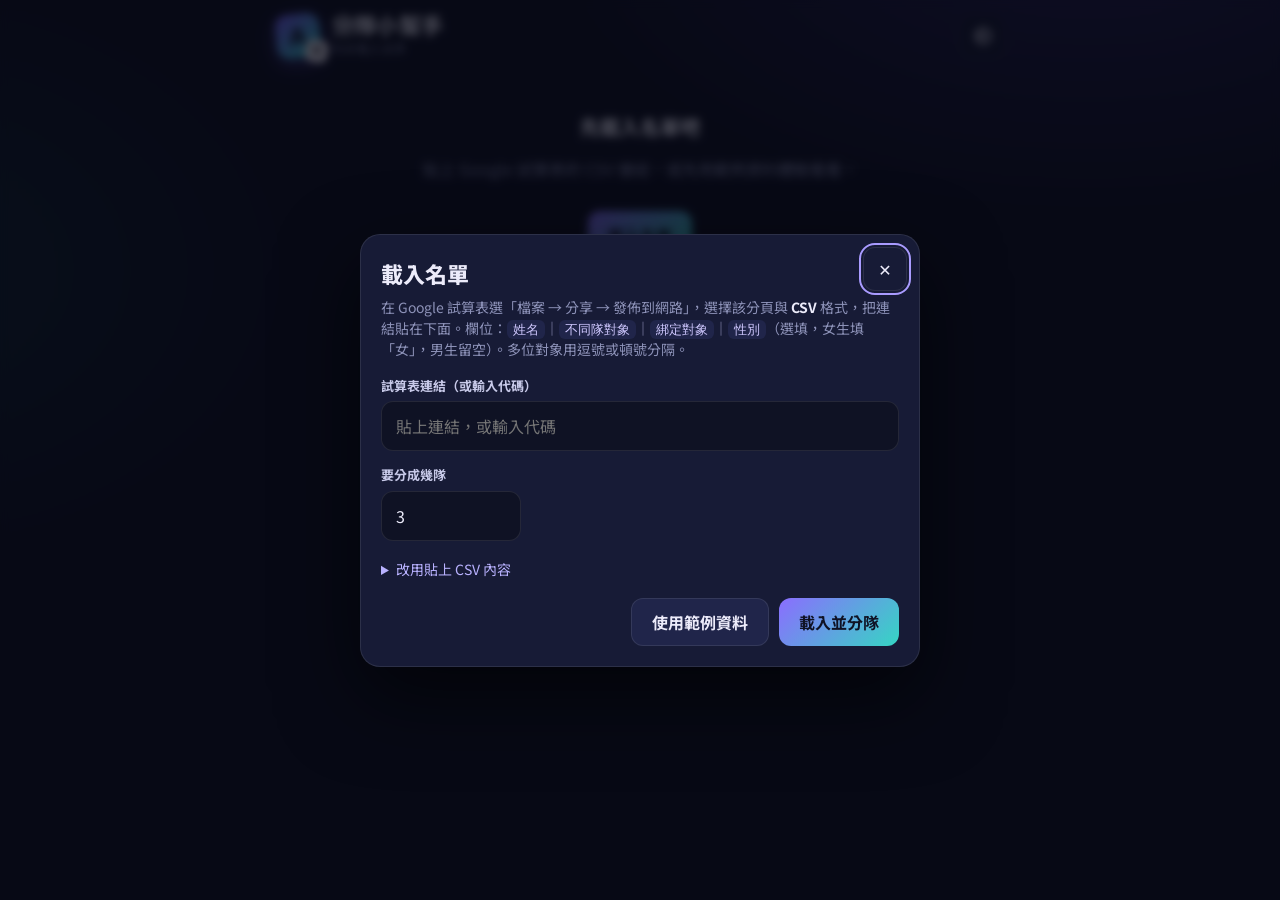
<file: index.html>
<!doctype html>
<html lang="zh-Hant">
<head>
  <meta charset="utf-8">
  <meta name="viewport" content="width=device-width, initial-scale=1, viewport-fit=cover">
  <title>分隊小幫手｜點名字，揭曉你的隊伍</title>
  <meta name="description" content="從 Google 試算表讀取名單，依「不同隊」與「綁定同隊」條件自動隨機分隊。點開名字就能看到所屬隊伍，手機即開即用。">
  <meta name="theme-color" content="#0f1224">
  <link rel="manifest" href="manifest.webmanifest">
  <link rel="icon" href="icon.svg" type="image/svg+xml">
  <link rel="apple-touch-icon" href="icon.svg">
  <meta name="apple-mobile-web-app-capable" content="yes">
  <meta name="mobile-web-app-capable" content="yes">
  <link rel="preconnect" href="https://fonts.googleapis.com">
  <link rel="preconnect" href="https://fonts.gstatic.com" crossorigin>
  <link href="https://fonts.googleapis.com/css2?family=Bricolage+Grotesque:wght@700;800&family=Noto+Sans+TC:wght@400;500;700&family=JetBrains+Mono:wght@500&display=swap" rel="stylesheet">
  <link rel="stylesheet" href="style.css">
</head>
<body>
  <div class="app" id="app">
    <header class="topbar">
      <div class="brand">
        <span class="brand-mark" aria-hidden="true">A<i>B</i></span>
        <div>
          <h1>分隊小幫手</h1>
          <p class="meta" id="meta">尚未載入名單</p>
        </div>
      </div>
      <div class="topbar-actions">
      <label class="switch switch-gacha" id="gacha-wrap" title="點名字時播放扭蛋機動畫">
        <input type="checkbox" id="gacha-toggle" role="switch" checked>
        <span class="switch-track"><span class="switch-thumb"></span></span>
        <span class="switch-label">扭蛋</span>
      </label>
      <button class="icon-btn" id="btn-settings" aria-label="設定與載入名單" title="設定">
        <svg viewBox="0 0 24 24" width="22" height="22" aria-hidden="true"><path d="M12 15.5a3.5 3.5 0 1 0 0-7 3.5 3.5 0 0 0 0 7Zm8.2-3.5c0-.4 0-.8-.1-1.2l2-1.6-2-3.4-2.4 1a8 8 0 0 0-2-1.2L15.4 3h-4l-.4 2.6a8 8 0 0 0-2 1.2l-2.4-1-2 3.4 2 1.6c-.1.4-.1.8-.1 1.2s0 .8.1 1.2l-2 1.6 2 3.4 2.4-1a8 8 0 0 0 2 1.2l.4 2.6h4l.4-2.6a8 8 0 0 0 2-1.2l2.4 1 2-3.4-2-1.6c.1-.4.1-.8.1-1.2Z" fill="none" stroke="currentColor" stroke-width="1.6" stroke-linejoin="round"/></svg>
      </button>
      </div>
    </header>

    <div class="banner banner-share" id="banner-share" hidden>
      唯讀分享結果 · 找到自己的名字，點開看隊伍
    </div>

    <nav class="tabs" role="tablist" aria-label="檢視方式">
      <button role="tab" class="tab is-active" id="tab-list" aria-selected="true" data-view="list">名單</button>
      <button role="tab" class="tab" id="tab-teams" aria-selected="false" data-view="teams">依隊伍</button>
      <span class="tab-indicator" id="tab-indicator" aria-hidden="true"></span>
    </nav>

    <div class="team-picker" id="team-picker" role="group" aria-label="分幾隊" hidden></div>

    <section class="toolbar" id="toolbar">
      <label class="search">
        <svg viewBox="0 0 24 24" width="18" height="18" aria-hidden="true"><circle cx="11" cy="11" r="6.5" fill="none" stroke="currentColor" stroke-width="1.8"/><path d="m16 16 4.5 4.5" stroke="currentColor" stroke-width="1.8" stroke-linecap="round"/></svg>
        <input id="search" type="search" placeholder="搜尋名字" autocomplete="off" aria-label="搜尋名字">
      </label>
      <button class="chip-btn" id="btn-toggle-all" type="button">全部展開</button>
      <label class="switch" id="adjust-wrap">
        <input type="checkbox" id="adjust-toggle" role="switch">
        <span class="switch-track"><span class="switch-thumb"></span></span>
        <span class="switch-label">微調</span>
      </label>
    </section>

    <div class="banner banner-adjust" id="banner-adjust" hidden></div>
    <div class="violations" id="violations" hidden></div>

    <main id="view" class="view" aria-live="polite"></main>

    <div class="dock" id="dock">
      <button class="dock-btn" id="btn-reroll" type="button">
        <svg viewBox="0 0 24 24" width="20" height="20" aria-hidden="true"><path d="M20 12a8 8 0 1 1-2.6-5.9M20 4v4.5h-4.5" fill="none" stroke="currentColor" stroke-width="1.8" stroke-linecap="round" stroke-linejoin="round"/></svg>
        重新分隊
      </button>
      <button class="dock-btn" id="btn-copy" type="button">
        <svg viewBox="0 0 24 24" width="20" height="20" aria-hidden="true"><rect x="8" y="8" width="11" height="12" rx="2" fill="none" stroke="currentColor" stroke-width="1.8"/><path d="M5 15V6a2 2 0 0 1 2-2h8" fill="none" stroke="currentColor" stroke-width="1.8" stroke-linecap="round"/></svg>
        複製結果
      </button>
      <button class="dock-btn" id="btn-share" type="button">
        <svg viewBox="0 0 24 24" width="20" height="20" aria-hidden="true"><path d="M10 14a4 4 0 0 0 5.7 0l3-3a4 4 0 0 0-5.7-5.7l-1 1M14 10a4 4 0 0 0-5.7 0l-3 3a4 4 0 0 0 5.7 5.7l1-1" fill="none" stroke="currentColor" stroke-width="1.8" stroke-linecap="round"/></svg>
        分享連結
      </button>
    </div>
  </div>

  <!-- 設定 / 載入名單 -->
  <dialog class="sheet" id="sheet" aria-labelledby="sheet-title">
    <form method="dialog" class="sheet-close-form"><button class="icon-btn" aria-label="關閉">✕</button></form>
    <h2 id="sheet-title">載入名單</h2>
    <p class="help">在 Google 試算表選「檔案 → 分享 → 發佈到網路」，選擇該分頁與 <b>CSV</b> 格式，把連結貼在下面。欄位：<code>姓名</code>｜<code>不同隊對象</code>｜<code>綁定對象</code>｜<code>性別</code>（選填，女生填「女」，男生留空）。多位對象用逗號或頓號分隔。</p>

    <label class="field">
      <span>試算表連結（或輸入代碼）</span>
      <input id="in-url" type="text" inputmode="url" placeholder="貼上連結，或輸入代碼" autocomplete="off" autocapitalize="off" autocorrect="off" spellcheck="false">
    </label>
    <label class="field field-narrow">
      <span>要分成幾隊</span>
      <input id="in-teams" type="number" inputmode="numeric" min="2" max="26" value="3">
    </label>

    <details class="paste">
      <summary>改用貼上 CSV 內容</summary>
      <textarea id="in-csv" rows="6" placeholder="姓名,不同隊對象,綁定對象&#10;小明,小華,&#10;小華,,小美"></textarea>
    </details>

    <ul class="errors" id="sheet-errors" hidden></ul>

    <div class="sheet-actions">
      <button class="btn btn-ghost" id="btn-demo" type="button">使用範例資料</button>
      <button class="btn btn-primary" id="btn-load" type="button">載入並分隊</button>
    </div>
  </dialog>

  <!-- 重新分隊防呆:要輸入確認字才能執行 -->
  <dialog class="sheet" id="reroll-dialog" aria-labelledby="reroll-title">
    <form method="dialog" class="sheet-close-form"><button class="icon-btn" aria-label="關閉">✕</button></form>
    <h2 id="reroll-title">重新分隊</h2>
    <p class="help">目前的結果（包含微調）會被取代，而且無法復原。要繼續的話，請輸入 <code>MARK</code>。</p>
    <form id="reroll-form" autocomplete="off">
      <label class="field">
        <span>確認字</span>
        <input id="reroll-input" type="text" autocomplete="off" autocapitalize="characters" autocorrect="off" spellcheck="false" placeholder="輸入 MARK">
      </label>
      <div class="sheet-actions">
        <button class="btn btn-ghost" id="reroll-cancel" type="button">取消</button>
        <button class="btn btn-primary" id="reroll-confirm" type="submit" disabled>重新分隊</button>
      </div>
    </form>
  </dialog>

  <!-- 扭蛋機:點名字後轉扭蛋揭曉隊伍 -->
  <dialog class="gacha" id="gacha" aria-labelledby="gacha-name" data-stage="ready">
    <div class="gacha-inner">
      <form method="dialog" class="gacha-x"><button class="icon-btn" aria-label="關閉">✕</button></form>
      <p class="gacha-kicker">扭蛋時間</p>
      <h2 class="gacha-name" id="gacha-name"></h2>

      <button class="machine" id="gacha-machine" type="button" aria-label="轉動扭蛋機">
        <span class="dome"><span class="balls" id="gacha-balls"></span></span>
        <span class="machine-body">
          <span class="knob" aria-hidden="true"><span class="knob-bar"></span></span>
          <span class="machine-label" aria-hidden="true">GACHA</span>
          <span class="chute" aria-hidden="true"></span>
        </span>
      </button>

      <div class="tray">
        <div class="gacha-result" aria-live="polite">
          <span class="sparks" aria-hidden="true" id="gacha-sparks"></span>
          <span class="gacha-letter" id="gacha-letter"></span>
          <strong class="gacha-team" id="gacha-team"></strong>
        </div>
        <button class="capsule" id="gacha-capsule" type="button" aria-label="打開扭蛋">
          <span class="cap-top"></span><span class="cap-bottom"></span>
        </button>
      </div>

      <p class="gacha-hint" id="gacha-hint"></p>
      <form method="dialog" class="gacha-done"><button class="btn btn-primary" id="gacha-close">好，收起來</button></form>
    </div>
  </dialog>

  <div class="toast" id="toast" role="status" aria-live="polite"></div>

  <script src="logic.js"></script>
  <script src="app.js"></script>
</body>
</html>
</file>
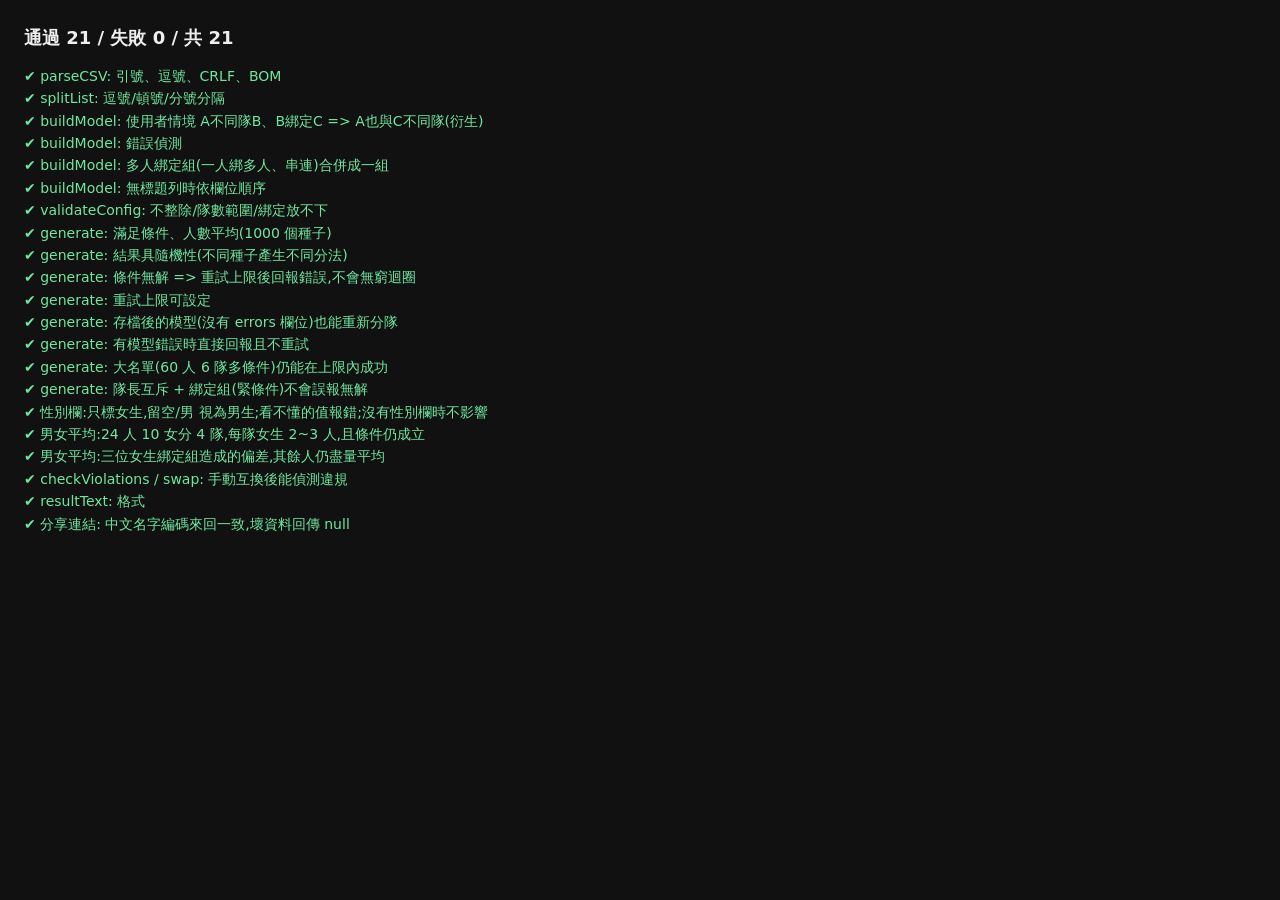
<file: tests/index.html>
<!doctype html>
<html lang="zh-Hant">
<head>
<meta charset="utf-8">
<title>分隊邏輯測試</title>
<style>
  body { font: 14px/1.6 system-ui, "Noto Sans TC", sans-serif; padding: 16px; background:#111; color:#eee; }
  .pass { color: #6ee7a0 } .fail { color: #ff7b7b }
  pre { white-space: pre-wrap; margin: 2px 0 8px 24px; color:#ffb4b4 }
  #summary { font-size: 18px; font-weight: 700; margin-bottom: 12px }
</style>
</head>
<body>
<div id="summary" data-status="running">執行中…</div>
<div id="out"></div>
<script src="../logic.js"></script>
<script>
/* 在瀏覽器中模擬 node:test / node:assert,讓同一份測試檔可在無 Node 環境執行 */
(function () {
  const cases = [];
  const eq = (a, b) => JSON.stringify(a) === JSON.stringify(b);
  const assert = {
    ok(v, msg) { if (!v) throw new Error(msg || 'assert.ok 失敗'); },
    strictEqual(a, b, msg) { if (a !== b) throw new Error(msg || `strictEqual: ${JSON.stringify(a)} !== ${JSON.stringify(b)}`); },
    deepStrictEqual(a, b, msg) { if (!eq(a, b)) throw new Error(msg || `deepStrictEqual: ${JSON.stringify(a)} != ${JSON.stringify(b)}`); },
  };
  const test = (name, fn) => cases.push({ name, fn });
  window.require = (id) => {
    if (id === 'node:test') return test;
    if (id === 'node:assert') return assert;
    if (id.endsWith('logic.js')) return window.TeamLogic;
    throw new Error('未知模組 ' + id);
  };
  window.__runTests = function () {
    const out = document.getElementById('out');
    let pass = 0, fail = 0;
    for (const c of cases) {
      const d = document.createElement('div');
      try { c.fn(); pass++; d.className = 'pass'; d.textContent = '✔ ' + c.name; out.appendChild(d); }
      catch (e) {
        fail++; d.className = 'fail'; d.textContent = '✘ ' + c.name; out.appendChild(d);
        const p = document.createElement('pre'); p.textContent = e.message; out.appendChild(p);
      }
    }
    const s = document.getElementById('summary');
    s.textContent = `通過 ${pass} / 失敗 ${fail} / 共 ${cases.length}`;
    s.dataset.status = fail ? 'fail' : 'pass';
  };
})();
</script>
<script src="logic.test.js"></script>
<script>window.__runTests();</script>
</body>
</html>
</file>
<file: style.css>
/* 分隊小幫手 — 視覺語言:「抽籤紙條」。深靛墨色底,白色紙條名牌,翻開蓋上彩色隊伍印章。 */
:root {
  --ink: #0f1224;
  --ink-2: #171b36;
  --ink-3: #20254a;
  --line: rgba(255, 255, 255, 0.09);
  --paper: #f5f3fc;
  --paper-2: #e8e5f5;
  --text: #ecebfa;
  --muted: #8d92b8;
  --danger: #ff6b6b;
  --warn: #ffc44d;
  --radius: 16px;
  --font-body: "Noto Sans TC", system-ui, -apple-system, "PingFang TC", "Microsoft JhengHei", sans-serif;
  --font-display: "Bricolage Grotesque", "Noto Sans TC", system-ui, sans-serif;
  --font-mono: "JetBrains Mono", ui-monospace, monospace;
  --dock-h: 76px;
}

* { box-sizing: border-box; -webkit-tap-highlight-color: transparent; }
html { color-scheme: dark; }
body {
  margin: 0;
  min-height: 100dvh;
  background:
    radial-gradient(900px 500px at 85% -10%, rgba(120, 90, 255, 0.22), transparent 60%),
    radial-gradient(700px 480px at -10% 30%, rgba(40, 200, 190, 0.12), transparent 60%),
    var(--ink);
  color: var(--text);
  font-family: var(--font-body);
  font-size: 16px;
  line-height: 1.5;
}
button, input, textarea { font: inherit; color: inherit; }
button { cursor: pointer; }
:focus-visible { outline: 2px solid #a99bff; outline-offset: 2px; }
[hidden] { display: none !important; }

.app {
  max-width: 760px;
  margin: 0 auto;
  padding: calc(env(safe-area-inset-top) + 14px) 16px calc(var(--dock-h) + env(safe-area-inset-bottom) + 24px);
}

/* ---------- 頂欄 ---------- */
.topbar { display: flex; align-items: center; justify-content: space-between; gap: 12px; margin-bottom: 14px; }
.brand { display: flex; align-items: center; gap: 12px; min-width: 0; }
.brand-mark {
  position: relative;
  width: 44px; height: 44px; flex: none;
  display: grid; place-items: center;
  border-radius: 12px;
  background: linear-gradient(145deg, #7b5cff, #2fd3c0);
  font: 800 24px/1 var(--font-display);
  color: #0f1224;
  transform: rotate(-6deg);
  box-shadow: 0 6px 18px rgba(123, 92, 255, 0.4);
}
.brand-mark i {
  position: absolute; right: -6px; bottom: -6px;
  width: 22px; height: 22px; display: grid; place-items: center;
  font: 800 13px/1 var(--font-display); font-style: normal;
  background: var(--paper); border-radius: 7px; transform: rotate(14deg);
}
h1 { margin: 0; font: 800 22px/1.15 var(--font-display); letter-spacing: 0.01em; }
.meta { margin: 2px 0 0; font: 500 12px/1.3 var(--font-mono); color: var(--muted); letter-spacing: 0.04em; }

.icon-btn {
  width: 44px; height: 44px; flex: none;
  display: grid; place-items: center;
  border-radius: 12px; border: 1px solid var(--line);
  background: var(--ink-2); color: var(--text);
  transition: background 0.2s, transform 0.2s;
}
.icon-btn:hover { background: var(--ink-3); }
.icon-btn:active { transform: scale(0.94); }

/* ---------- 橫幅 ---------- */
.banner {
  margin: 0 0 12px; padding: 10px 14px; border-radius: 12px;
  font-size: 14px; border: 1px solid var(--line);
}
.banner-share { background: rgba(47, 211, 192, 0.12); border-color: rgba(47, 211, 192, 0.35); color: #9ff0e6; }
.banner-adjust { background: rgba(255, 196, 77, 0.1); border-color: rgba(255, 196, 77, 0.4); color: #ffe2a3; }
.banner b { color: #fff; }

.violations {
  margin: 0 0 12px; padding: 12px 14px 12px 16px; border-radius: 12px;
  background: rgba(255, 107, 107, 0.1); border: 1px solid rgba(255, 107, 107, 0.4);
  color: #ffc4c4; font-size: 14px;
}
.violations strong { display: block; margin-bottom: 4px; color: #ffe0e0; }
.violations ul { margin: 0; padding-left: 18px; }

/* ---------- 分頁 ---------- */
.tabs { position: relative; display: grid; grid-template-columns: 1fr 1fr; padding: 4px; margin-bottom: 12px; background: var(--ink-2); border: 1px solid var(--line); border-radius: 14px; }
.tab { position: relative; z-index: 1; padding: 10px 0; background: none; border: 0; color: var(--muted); font-weight: 700; transition: color 0.2s; }
.tab.is-active { color: var(--ink); }
.tab-indicator { position: absolute; z-index: 0; top: 4px; bottom: 4px; left: 4px; width: calc(50% - 4px); border-radius: 10px; background: var(--paper); transition: transform 0.3s cubic-bezier(0.3, 0.9, 0.3, 1); }
.tabs[data-view="teams"] .tab-indicator { transform: translateX(100%); }

/* ---------- 工具列 ---------- */
.toolbar { display: flex; align-items: center; gap: 10px; margin-bottom: 12px; }
.search { flex: 1; min-width: 0; display: flex; align-items: center; gap: 8px; padding: 0 12px; height: 44px; background: var(--ink-2); border: 1px solid var(--line); border-radius: 12px; color: var(--muted); }
.search input { flex: 1; min-width: 0; height: 100%; background: none; border: 0; outline: 0; color: var(--text); }
.search:focus-within { border-color: #a99bff; }
.chip-btn { height: 44px; padding: 0 14px; border-radius: 12px; border: 1px solid var(--line); background: var(--ink-2); font-size: 14px; font-weight: 500; white-space: nowrap; transition: background 0.2s; }
.chip-btn:hover { background: var(--ink-3); }

.switch { display: flex; align-items: center; gap: 8px; height: 44px; padding: 0 4px; cursor: pointer; user-select: none; }
.switch input { position: absolute; opacity: 0; pointer-events: none; }
.switch-track { position: relative; width: 44px; height: 26px; border-radius: 99px; background: var(--ink-3); border: 1px solid var(--line); transition: background 0.25s; }
.switch-thumb { position: absolute; top: 2px; left: 2px; width: 20px; height: 20px; border-radius: 50%; background: var(--muted); transition: transform 0.25s cubic-bezier(0.3, 0.9, 0.3, 1), background 0.25s; }
.switch input:checked + .switch-track { background: rgba(255, 196, 77, 0.28); border-color: rgba(255, 196, 77, 0.6); }
.switch input:checked + .switch-track .switch-thumb { transform: translateX(18px); background: var(--warn); }
.switch input:focus-visible + .switch-track { outline: 2px solid #a99bff; outline-offset: 2px; }
.switch-label { font-size: 14px; font-weight: 500; }
.topbar-actions { display: flex; align-items: center; gap: 6px; flex: none; }
/* 扭蛋開關用糖果粉,和黃色的「微調」區分 */
.switch-gacha input:checked + .switch-track { background: rgba(255, 143, 177, 0.28); border-color: rgba(255, 143, 177, 0.6); }
.switch-gacha input:checked + .switch-track .switch-thumb { background: #ff8fb1; }
body.no-data .switch-gacha { display: none; }

/* ---------- 名單:紙條名牌 ---------- */
.list { display: grid; grid-template-columns: 1fr; gap: 10px; }
@media (min-width: 560px) { .list { grid-template-columns: 1fr 1fr; align-items: start; } }

.person {
  --team: hsl(var(--h, 250) 80% 62%);
  --team-soft: hsl(var(--h, 250) 80% 62% / 0.16);
  position: relative;
  background: var(--paper);
  color: var(--ink);
  border-radius: var(--radius);
  overflow: hidden;
  box-shadow: 0 2px 0 rgba(0, 0, 0, 0.25), 0 10px 24px -12px rgba(0, 0, 0, 0.6);
  transition: transform 0.2s, box-shadow 0.2s, outline-color 0.2s;
  outline: 2px solid transparent;
}
/* 進場動畫只在載入/重新分隊/切換分頁時播放,點名字開合不會重播 */
.is-entering .person {
  animation: slip-in 0.4s cubic-bezier(0.3, 0.9, 0.3, 1) backwards;
  animation-delay: calc(var(--i, 0) * 18ms);
}
@keyframes slip-in { from { opacity: 0; transform: translateY(10px) rotate(-0.6deg); } }
.person::before { /* 紙條左側撕邊的小孔 */
  content: ""; position: absolute; left: 10px; top: 28px; width: 8px; height: 8px; margin-top: -4px; /* 對齊名字列中央,展開後不跟著跑 */
  border-radius: 50%; background: var(--ink); opacity: 0.8; transition: background 0.2s;
}
.person-head {
  width: 100%; display: flex; align-items: center; gap: 10px;
  padding: 14px 14px 14px 30px; min-height: 56px;
  background: none; border: 0; text-align: left; color: inherit;
}
.person-name { flex: 1; min-width: 0; font-weight: 700; font-size: 17px; overflow-wrap: anywhere; }
.person-chev { flex: none; width: 20px; height: 20px; color: #6a6f95; }
.person:active { transform: scale(0.985); }

/* 揭曉後:卡片高度不變(兩欄排列不會參差),箭頭換成隊伍徽章、卡片染上隊伍淡色 */
.person.is-open { background: linear-gradient(var(--team-soft), var(--team-soft)), var(--paper); }
.person.is-open::before { background: var(--team); }
.person.is-open .person-chev { display: none; }
.badge {
  display: none; flex: none; height: 28px; padding: 0 10px; /* 不可超過 28px,否則撐高卡片 */ place-items: center; border-radius: 9px;
  background: var(--team); color: #0f1224; font: 800 16px/1 var(--font-display); white-space: nowrap;
  box-shadow: 0 4px 10px -3px var(--team);
}
.person.is-open .badge { display: grid; animation: stamp 0.5s cubic-bezier(0.2, 1.4, 0.4, 1); }
@keyframes stamp {
  0% { transform: scale(2) rotate(10deg); opacity: 0; }
  60% { opacity: 1; }
  100% { transform: scale(1) rotate(-4deg); opacity: 1; }
}
.person.is-open .badge { transform: rotate(-4deg); }

/* 微調模式:隊伍徽章常駐、可選取 */
.adjusting .badge { display: grid; animation: none; }
.adjusting .person-chev { display: none; }
.person.is-selected { outline-color: var(--warn); transform: translateY(-2px) rotate(-0.8deg); box-shadow: 0 0 0 4px rgba(255, 196, 77, 0.2), 0 14px 26px -10px rgba(0, 0, 0, 0.7); }
.person.has-violation { outline-color: var(--danger); }
.person.has-violation .person-name::after { content: " ⚠"; color: var(--danger); }
.person.is-dim { opacity: 0.55; }

.empty { padding: 40px 16px; text-align: center; color: var(--muted); }
.empty h2 { margin: 0 0 6px; font: 800 20px var(--font-display); color: var(--text); }
.empty .btn { margin-top: 14px; }

/* ---------- 依隊伍 ---------- */
.teams { display: grid; gap: 12px; }
.team {
  --team: hsl(var(--h) 80% 62%);
  border-radius: var(--radius); background: var(--ink-2); border: 1px solid var(--line); overflow: hidden;
}
.is-entering .team { animation: slip-in 0.4s cubic-bezier(0.3, 0.9, 0.3, 1) backwards; animation-delay: calc(var(--i, 0) * 50ms); }
.team-head { display: flex; align-items: center; gap: 12px; padding: 12px 14px; background: linear-gradient(90deg, hsl(var(--h) 80% 62% / 0.28), transparent); border-bottom: 1px solid var(--line); }
.team-letter { width: 44px; height: 44px; display: grid; place-items: center; border-radius: 12px; background: var(--team); color: #0f1224; font: 800 26px/1 var(--font-display); transform: rotate(-4deg); }
.team-title { font-weight: 700; font-size: 17px; }
.team-count { margin-left: auto; font: 500 13px var(--font-mono); color: var(--muted); }
.team-members { display: flex; flex-wrap: wrap; gap: 8px; padding: 12px 14px 14px; margin: 0; list-style: none; }
.member {
  --team: hsl(var(--h) 80% 62%);
  padding: 8px 12px; border-radius: 10px; background: var(--paper); color: var(--ink);
  font-weight: 700; font-size: 15px; border: 2px solid transparent; transition: transform 0.2s, border-color 0.2s;
}
button.member { cursor: pointer; }
.member.is-selected { border-color: var(--warn); transform: translateY(-2px) rotate(-1.5deg); }
.member.has-violation { border-color: var(--danger); }

/* ---------- 底部操作列 ---------- */
.dock {
  position: fixed; left: 0; right: 0; bottom: 0; z-index: 20;
  display: flex; justify-content: center; gap: 8px;
  padding: 10px 14px calc(env(safe-area-inset-bottom) + 10px);
  background: linear-gradient(to top, var(--ink) 55%, transparent);
}
.dock-btn {
  flex: 1; max-width: 190px; height: 52px;
  display: flex; align-items: center; justify-content: center; gap: 8px;
  border-radius: 14px; border: 1px solid var(--line); background: var(--ink-3); font-size: 15px; font-weight: 500;
  transition: background 0.2s, transform 0.2s;
}
.dock-btn:hover { background: #2a3060; }
.dock-btn:active { transform: scale(0.96); }
.dock-btn:disabled { opacity: 0.4; pointer-events: none; }
body.is-share .dock-btn:not(#btn-copy) { display: none; }
body.is-share #adjust-wrap { display: none; }
body.is-share #btn-settings { display: none; }
body.no-data .dock, body.no-data .toolbar, body.no-data .tabs { display: none; }

/* ---------- 設定面板 ---------- */
.sheet {
  width: min(560px, calc(100vw - 24px)); max-height: calc(100dvh - 24px); overflow: auto;
  margin: auto; padding: 22px 20px 20px;
  background: var(--ink-2); color: var(--text);
  border: 1px solid var(--line); border-radius: 20px;
  box-shadow: 0 30px 80px rgba(0, 0, 0, 0.6);
}
.sheet::backdrop { background: rgba(5, 6, 16, 0.7); backdrop-filter: blur(4px); }
.sheet[open] { animation: sheet-in 0.3s cubic-bezier(0.3, 0.9, 0.3, 1); }
@keyframes sheet-in { from { opacity: 0; transform: translateY(24px) scale(0.98); } }
.sheet-close-form { position: absolute; top: 12px; right: 12px; margin: 0; }
.sheet h2 { margin: 0 44px 8px 0; font: 800 22px var(--font-display); }
.help { margin: 0 0 16px; font-size: 14px; color: var(--muted); }
.help code { padding: 1px 6px; border-radius: 6px; background: var(--ink-3); font: 500 12.5px var(--font-mono); color: #cfc8ff; white-space: nowrap; }
.help b { color: var(--text); }
.field { display: block; margin-bottom: 14px; }
.field > span { display: block; margin-bottom: 6px; font-size: 13px; font-weight: 700; color: #c7c9e8; }
.field input, .paste textarea {
  width: 100%; padding: 12px 14px; border-radius: 12px; border: 1px solid var(--line);
  background: var(--ink); color: var(--text); outline: 0; transition: border-color 0.2s;
}
.field input:focus, .paste textarea:focus { border-color: #a99bff; }
.field-narrow input { max-width: 140px; }
.paste { margin-bottom: 14px; }
.paste summary { cursor: pointer; font-size: 14px; color: #b9b2ff; padding: 4px 0; }
.paste textarea { margin-top: 8px; font: 500 13px/1.5 var(--font-mono); resize: vertical; }
.errors { margin: 0 0 14px; padding: 12px 14px 12px 30px; border-radius: 12px; font-size: 14px; background: rgba(255, 107, 107, 0.1); border: 1px solid rgba(255, 107, 107, 0.4); color: #ffc4c4; }
.sheet-actions { display: flex; gap: 10px; justify-content: flex-end; flex-wrap: wrap; }
.btn { height: 48px; padding: 0 20px; border-radius: 12px; border: 1px solid var(--line); font-weight: 700; transition: transform 0.2s, filter 0.2s; }
.btn:active { transform: scale(0.97); }
.btn-ghost { background: var(--ink-3); }
.btn-primary { background: linear-gradient(135deg, #8b6dff, #35d6c3); color: #0f1224; border: 0; }
.btn-primary:hover { filter: brightness(1.08); }
.btn:disabled { opacity: 0.5; pointer-events: none; }

/* ---------- 分幾隊 ---------- */
.team-picker { display: flex; align-items: center; gap: 6px; margin-bottom: 12px; overflow-x: auto; scrollbar-width: none; }
.team-picker::-webkit-scrollbar { display: none; }
.team-picker-label { flex: none; margin-right: 4px; font-size: 14px; font-weight: 700; color: var(--muted); }
.team-chip {
  flex: none; min-width: 44px; height: 40px; padding: 0 12px; border-radius: 12px;
  border: 1px solid var(--line); background: var(--ink-2); color: var(--text);
  font: 800 16px/1 var(--font-display); transition: background 0.2s, transform 0.2s;
}
.team-chip:active { transform: scale(0.95); }
.team-chip.is-current { background: var(--paper); color: var(--ink); border-color: transparent; }
.team-chip.is-unavailable { opacity: 0.35; }
body.is-share .team-picker { display: none !important; }
/* 搜尋與「全部展開」只對名單頁有用 */
body[data-view="teams"] .search, body[data-view="teams"] #btn-toggle-all { display: none; }
body[data-view="teams"] .toolbar { justify-content: flex-end; }

/* ---------- 扭蛋機 ---------- */
.gacha {
  --team: hsl(var(--h, 250) 80% 62%);
  width: 100%; height: 100%; max-width: 100%; max-height: 100%;
  margin: 0; padding: 0; border: 0;
  background: transparent; color: var(--text);
}
.gacha::backdrop { background: rgba(5, 6, 16, 0.86); backdrop-filter: blur(6px); }
.gacha[open] { animation: sheet-in 0.3s cubic-bezier(0.3, 0.9, 0.3, 1); }
.gacha-inner {
  position: relative; min-height: 100%;
  display: flex; flex-direction: column; align-items: center; justify-content: center;
  padding: calc(env(safe-area-inset-top) + 24px) 16px calc(env(safe-area-inset-bottom) + 24px);
  text-align: center;
}
.gacha-x { position: absolute; top: calc(env(safe-area-inset-top) + 14px); right: 16px; margin: 0; }
.gacha-kicker { margin: 0; font: 500 12px/1 var(--font-mono); letter-spacing: 0.2em; color: var(--muted); }
.gacha-name { margin: 8px 0 18px; font: 800 28px/1.2 var(--font-display); overflow-wrap: anywhere; }

.machine {
  position: relative; display: flex; flex-direction: column; align-items: center;
  padding: 0; border: 0; background: none;
}
.dome {
  position: relative; z-index: 1; display: block;
  width: 210px; height: 210px; border-radius: 50%; overflow: hidden;
  background:
    radial-gradient(60px 40px at 32% 24%, rgba(255, 255, 255, 0.45), transparent 70%),
    radial-gradient(circle at 50% 50%, rgba(170, 190, 255, 0.10), rgba(170, 190, 255, 0.22));
  border: 6px solid rgba(225, 230, 255, 0.55);
  box-shadow: inset 0 -12px 30px rgba(0, 0, 0, 0.25), 0 10px 30px rgba(0, 0, 0, 0.35);
}
.balls { position: absolute; inset: 0; }
.ball {
  position: absolute; width: 46px; height: 46px; border-radius: 50%;
  background: linear-gradient(to bottom, var(--c) 50%, #f7f6ff 50%);
  box-shadow: inset -4px -6px 10px rgba(0, 0, 0, 0.18), inset 3px 4px 6px rgba(255, 255, 255, 0.5);
  transform: rotate(var(--r));
}
.machine-body {
  position: relative; display: block; width: 236px; height: 150px; margin-top: -26px;
  border-radius: 24px 24px 30px 30px;
  background: linear-gradient(160deg, #ff7088, #e0395a 70%);
  box-shadow: inset 0 -10px 0 rgba(0, 0, 0, 0.14), 0 16px 34px rgba(0, 0, 0, 0.45);
}
.knob {
  position: absolute; left: 34px; top: 46px; width: 72px; height: 72px; border-radius: 50%;
  display: grid; place-items: center;
  background: radial-gradient(circle at 35% 30%, #fff, #d9dcf2);
  box-shadow: 0 4px 0 rgba(0, 0, 0, 0.2);
}
.knob-bar { width: 16px; height: 58px; border-radius: 8px; background: #c22d4b; box-shadow: inset 0 -3px 0 rgba(0, 0, 0, 0.2); }
.machine-label { position: absolute; right: 22px; top: 30px; font: 800 15px/1 var(--font-display); letter-spacing: 0.12em; color: rgba(255, 255, 255, 0.85); }
.chute {
  position: absolute; right: 28px; bottom: 24px; width: 70px; height: 46px; border-radius: 12px 12px 18px 18px;
  background: #3a0f1d; box-shadow: inset 0 8px 12px rgba(0, 0, 0, 0.6);
}

/* 準備:把手發光提示 */
.gacha[data-stage="ready"] .knob { animation: knob-pulse 1.4s ease-in-out infinite; }
@keyframes knob-pulse {
  0%, 100% { box-shadow: 0 4px 0 rgba(0, 0, 0, 0.2), 0 0 0 0 rgba(255, 255, 255, 0.5); }
  50% { box-shadow: 0 4px 0 rgba(0, 0, 0, 0.2), 0 0 0 12px rgba(255, 255, 255, 0); }
}
/* 轉動:把手旋轉、扭蛋晃動、機台搖擺 */
.gacha[data-stage="turning"] .knob-bar { animation: knob-turn 0.8s cubic-bezier(0.5, 0, 0.3, 1); }
@keyframes knob-turn { to { transform: rotate(360deg); } }
.gacha[data-stage="turning"] .ball { animation: ball-jiggle 0.22s ease-in-out infinite alternate; animation-delay: calc(var(--k) * -37ms); }
@keyframes ball-jiggle { to { transform: rotate(calc(var(--r) + 24deg)) translate(3px, -9px); } }
.gacha[data-stage="turning"] .machine { animation: machine-wobble 0.8s ease-in-out; }
@keyframes machine-wobble { 25% { transform: rotate(-2deg); } 50% { transform: rotate(2deg); } 75% { transform: rotate(-1deg); } }

.tray { position: relative; width: 236px; height: 150px; margin-top: 6px; }
.capsule {
  position: absolute; left: 50%; top: 18px; width: 104px; height: 104px; margin-left: -52px;
  padding: 0; border: 0; background: none; visibility: hidden;
  filter: drop-shadow(0 10px 14px rgba(0, 0, 0, 0.45));
}
.cap-top, .cap-bottom { position: absolute; left: 0; width: 104px; height: 52px; }
.cap-top {
  top: 0; border-radius: 52px 52px 0 0;
  background: linear-gradient(135deg, #ffc46b, #ff8fb1 60%, #c59bff);
  box-shadow: inset 6px 8px 10px rgba(255, 255, 255, 0.35);
}
.cap-bottom {
  bottom: 0; border-radius: 0 0 52px 52px; background: #f7f6ff;
  box-shadow: inset -6px -8px 12px rgba(0, 0, 0, 0.12); border-top: 3px solid rgba(0, 0, 0, 0.12);
}
/* 掉出:從出口彈跳落下,之後輕晃等人點 */
.gacha[data-stage="dropped"] .capsule,
.gacha[data-stage="open"] .capsule { visibility: visible; }
.gacha[data-stage="dropped"] .capsule {
  animation: cap-drop 0.75s cubic-bezier(0.3, 0.9, 0.4, 1.2), cap-wiggle 1.2s ease-in-out 1s infinite;
}
@keyframes cap-drop {
  0% { transform: translate(40px, -110px) scale(0.45) rotate(-40deg); opacity: 0; }
  30% { opacity: 1; }
  60% { transform: translate(0, 8px) scale(1) rotate(8deg); }
  80% { transform: translate(0, -10px) rotate(-4deg); }
}
@keyframes cap-wiggle { 0%, 70%, 100% { transform: rotate(0); } 80% { transform: rotate(-8deg); } 90% { transform: rotate(7deg); } }
/* 打開:上蓋飛走、下殼落下、隊伍跳出 */
.gacha[data-stage="open"] .capsule { pointer-events: none; }
.gacha[data-stage="open"] .cap-top { animation: cap-top-off 0.6s cubic-bezier(0.3, 0.7, 0.4, 1) forwards; }
.gacha[data-stage="open"] .cap-bottom { animation: cap-bottom-off 0.6s ease-in forwards; }
@keyframes cap-top-off { to { transform: translate(-70px, -120px) rotate(-70deg); opacity: 0; } }
@keyframes cap-bottom-off { to { transform: translate(40px, 80px) rotate(30deg); opacity: 0; } }

.gacha-result {
  position: absolute; inset: 0; display: flex; flex-direction: column; align-items: center; justify-content: center; gap: 4px;
  opacity: 0; transform: scale(0.3);
}
.gacha[data-stage="open"] .gacha-result { animation: result-pop 0.6s cubic-bezier(0.2, 1.5, 0.4, 1) 0.15s forwards; }
@keyframes result-pop { to { opacity: 1; transform: scale(1); } }
.gacha-letter {
  width: 92px; height: 92px; display: grid; place-items: center; border-radius: 22px;
  background: var(--team); color: #0f1224; font: 800 58px/1 var(--font-display);
  transform: rotate(-6deg); box-shadow: 0 10px 30px -6px var(--team);
}
.gacha-team { font: 800 24px/1.2 var(--font-display); color: hsl(var(--h, 250) 90% 80%); }
.sparks { position: absolute; left: 50%; top: 42%; width: 0; height: 0; }
.spark {
  position: absolute; left: -5px; top: -5px; width: 10px; height: 10px; border-radius: 3px;
  background: var(--team); opacity: 0;
}
.spark:nth-child(even) { background: #fff; border-radius: 50%; }
.gacha[data-stage="open"] .spark { animation: spark 0.9s cubic-bezier(0.2, 0.8, 0.3, 1) 0.2s forwards; }
@keyframes spark {
  0% { opacity: 1; transform: rotate(var(--a)) translateY(0) scale(0.4); }
  100% { opacity: 0; transform: rotate(var(--a)) translateY(-110px) scale(1); }
}

.gacha-hint { min-height: 24px; margin: 6px 0 0; font-weight: 700; color: #cfd2f2; }
.gacha-done { margin: 12px 0 0; visibility: hidden; }
.gacha[data-stage="open"] .gacha-done { visibility: visible; animation: sheet-in 0.4s ease 0.6s backwards; }

/* ---------- Toast ---------- */
.toast {
  position: fixed; left: 50%; bottom: calc(var(--dock-h) + env(safe-area-inset-bottom) + 18px); z-index: 50;
  max-width: min(520px, calc(100vw - 32px)); padding: 12px 16px; border-radius: 12px;
  background: #fff; color: var(--ink); font-size: 14px; font-weight: 500; line-height: 1.45;
  box-shadow: 0 12px 32px rgba(0, 0, 0, 0.5);
  transform: translate(-50%, 20px); opacity: 0; pointer-events: none; transition: opacity 0.25s, transform 0.25s;
}
.toast.is-show { opacity: 1; transform: translate(-50%, 0); }
.toast.is-warn { background: var(--warn); }
.toast.is-error { background: var(--danger); color: #fff; }

/* ---------- 手機:緊湊版面(名單兩欄、頂部壓縮),減少滾動 ---------- */
@media (max-width: 559px) {
  :root { --dock-h: 62px; }
  .app { padding: calc(env(safe-area-inset-top) + 8px) 12px calc(var(--dock-h) + env(safe-area-inset-bottom) + 16px); }

  .topbar { margin-bottom: 8px; }
  .brand { gap: 10px; }
  .brand-mark { width: 36px; height: 36px; border-radius: 10px; font-size: 20px; }
  .brand-mark i { width: 18px; height: 18px; font-size: 11px; right: -5px; bottom: -5px; border-radius: 6px; }
  h1 { font-size: 18px; }
  .meta { margin-top: 1px; font-size: 11px; }
  .icon-btn { width: 38px; height: 38px; }
  .icon-btn svg { width: 20px; height: 20px; }
  .switch { height: 38px; gap: 6px; }
  .switch-label { font-size: 13px; }
  .topbar-actions { gap: 4px; }

  .tabs { margin-bottom: 8px; padding: 3px; border-radius: 12px; }
  .tab { padding: 7px 0; font-size: 15px; }
  .tab-indicator { top: 3px; bottom: 3px; left: 3px; width: calc(50% - 3px); border-radius: 9px; }
  .team-picker { margin-bottom: 8px; gap: 5px; }
  .team-picker-label { font-size: 13px; margin-right: 2px; }
  .team-chip { height: 34px; min-width: 38px; padding: 0 10px; border-radius: 10px; font-size: 15px; }
  .toolbar { gap: 8px; margin-bottom: 8px; }
  .search { height: 38px; border-radius: 10px; padding: 0 10px; }
  .chip-btn { height: 38px; padding: 0 10px; border-radius: 10px; font-size: 13px; }

  /* 名單:兩欄。同一列的兩張卡自動等高,揭曉前後高度不變 */
  .list { grid-template-columns: 1fr 1fr; gap: 8px; align-items: stretch; }
  .person { border-radius: 12px; }
  .person::before { left: 9px; top: 23px; width: 6px; height: 6px; margin-top: -3px; }
  .person-head { min-height: 46px; padding: 8px 8px 8px 22px; gap: 6px; }
  .person-name { font-size: 15px; line-height: 1.3; }
  .person-chev { width: 18px; height: 18px; }
  .badge { height: 24px; min-width: 26px; padding: 0 6px; border-radius: 8px; font-size: 14px; }
  .badge-suffix { display: none; }

  /* 依隊伍:兩欄 */
  .teams { grid-template-columns: 1fr 1fr; gap: 8px; align-items: stretch; }
  .team { border-radius: 12px; }
  .team-head { flex-wrap: wrap; gap: 2px 8px; padding: 8px 10px; }
  .team-letter { width: 30px; height: 30px; border-radius: 9px; font-size: 18px; }
  .team-title { font-size: 15px; }
  .team-count { flex-basis: 100%; margin-left: 0; font-size: 11px; }
  /* 成員改單欄整齊排列,每人一列等寬,避免參差換行 */
  .team-members { flex-direction: column; flex-wrap: nowrap; align-items: stretch; gap: 5px; padding: 8px 10px 10px; }
  .member {
    display: block; width: 100%; padding: 6px 9px; border-radius: 8px; font-size: 14px; line-height: 1.3;
    text-align: left; overflow-wrap: anywhere;
  }
}

@media (prefers-reduced-motion: reduce) {
  *, *::before, *::after { animation-duration: 0.01ms !important; animation-delay: 0ms !important; transition-duration: 0.01ms !important; }
  .gacha[data-stage="open"] .cap-top, .gacha[data-stage="open"] .cap-bottom { opacity: 0; }
  .gacha[data-stage="open"] .gacha-result { opacity: 1; transform: none; }
}
</file>
